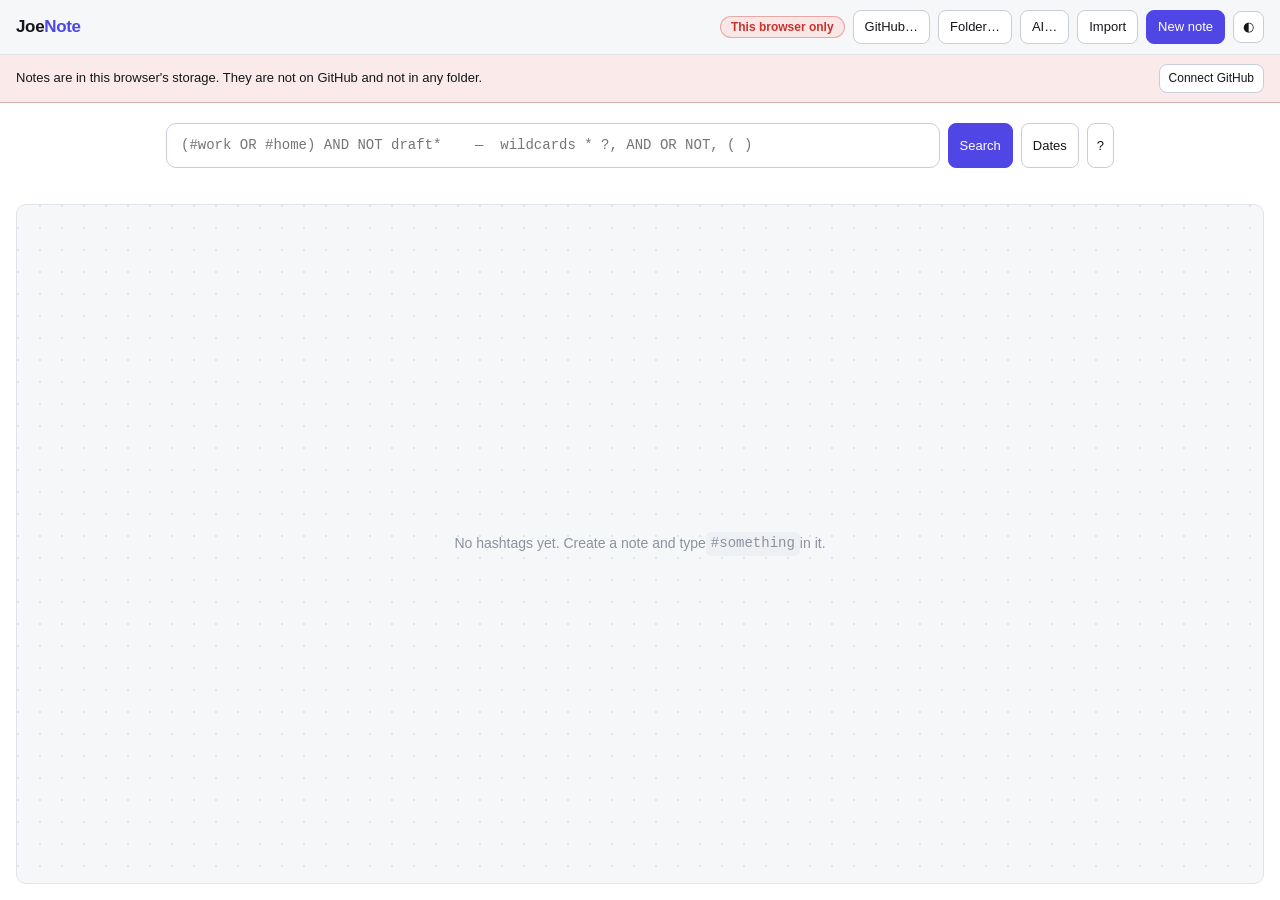
<file: index.html>
<!DOCTYPE html>
<html lang="en">
<head>
<meta charset="utf-8" />
<meta name="viewport" content="width=device-width, initial-scale=1" />
<title>JoeNote</title>
<meta name="description" content="Markdown notes organised entirely by hashtags." />
<meta name="color-scheme" content="light dark" />
<!-- ?v= is bumped on every release. Pages serves css/js with a long max-age,
     so without it a returning browser pairs this new HTML with its cached old
     scripts and the app half-works in ways that look like real bugs. -->
<link rel="stylesheet" href="css/app.css?v=2026-08-24a" />
<link rel="icon" href="data:image/svg+xml,%3Csvg xmlns='http://www.w3.org/2000/svg' viewBox='0 0 32 32'%3E%3Ctext y='26' font-size='26'%3E%23%3C/text%3E%3C/svg%3E" />
</head>
<body>

<header class="topbar">
  <a class="brand" href="#/" title="Home — the hashtag map">Joe<span>Note</span></a>

  <div class="topbar-spacer"></div>

  <button id="storage-pill" class="pill destination" type="button" title="Where saves go — click to change"></button>
  <button id="btn-github" class="btn" type="button">GitHub…</button>
  <button id="btn-connect" class="btn" type="button">Folder…</button>
  <button id="btn-ai" class="btn" type="button" title="Anthropic key, for the 10-word summary">AI…</button>
  <button id="btn-import" class="btn" type="button" title="Import .md files">Import</button>
  <input id="file-import" type="file" accept=".md,.markdown,text/markdown" multiple hidden />
  <button id="btn-new" class="btn primary" type="button" title="New note (n)">New note</button>
  <button id="btn-theme" class="btn icon" type="button" title="Light / dark">◐</button>
</header>

<div id="storage-banner" class="banner" hidden>
  <span id="storage-banner-text"></span>
  <button class="btn tiny" type="button" id="banner-github">Connect GitHub</button>
</div>

<!-- ======================= GITHUB CONNECT ======================== -->
<div id="gh-overlay" class="overlay" hidden>
  <div class="sheet" role="dialog" aria-modal="true" aria-labelledby="gh-h">
    <header>
      <h2 id="gh-h">Store notes in a GitHub repository</h2>
      <button class="btn icon" type="button" id="gh-close" title="Close">×</button>
    </header>

    <p class="sheet-lead">
      Every save, delete and pasted image becomes a commit. What you see here is
      exactly what is in the repo — from any browser, any machine.
    </p>

    <div class="field">
      <label for="gh-owner">Owner</label>
      <input id="gh-owner" spellcheck="false" placeholder="your-github-username" />
    </div>
    <div class="field">
      <label for="gh-repo">Repository</label>
      <input id="gh-repo" spellcheck="false" placeholder="joenote" />
    </div>
    <div class="field">
      <label for="gh-branch">Branch</label>
      <input id="gh-branch" spellcheck="false" placeholder="main" />
    </div>
    <div class="field">
      <label for="gh-token">Fine-grained personal access token</label>
      <input id="gh-token" type="password" spellcheck="false" autocomplete="off" placeholder="github_pat_…" />
    </div>

    <details class="sheet-help">
      <summary>How to make the token (1 minute)</summary>
      <ol>
        <li>Open <a href="https://github.com/settings/personal-access-tokens/new" target="_blank" rel="noopener noreferrer">github.com/settings/personal-access-tokens/new</a>.</li>
        <li><strong>Repository access</strong> → Only select repositories → pick this one repo.</li>
        <li><strong>Permissions</strong> → Repository permissions → <strong>Contents: Read and write</strong>. Nothing else.</li>
        <li>Generate, copy, paste it above.</li>
      </ol>
      <p>The token is kept in this browser's local storage and sent only to
         <code>api.github.com</code>. JoeNote has no server. Scope it to the one
         repo so it can do nothing else, and revoke it any time on GitHub.</p>
    </details>

    <p id="gh-msg" class="sheet-msg"></p>

    <footer>
      <button class="btn danger" type="button" id="gh-disconnect" hidden>Disconnect</button>
      <div class="topbar-spacer"></div>
      <button class="btn" type="button" id="gh-cancel">Cancel</button>
      <button class="btn primary" type="button" id="gh-save">Connect</button>
    </footer>
  </div>
</div>

<!-- ========================= ANTHROPIC KEY ======================= -->
<div id="ai-overlay" class="overlay" hidden>
  <div class="sheet" role="dialog" aria-modal="true" aria-labelledby="ai-h">
    <header>
      <h2 id="ai-h">Key for the 10-word summary</h2>
      <button class="btn icon" type="button" id="ai-close" title="Close">&times;</button>
    </header>

    <p class="sheet-lead">
      Select some text in a note and one of the choices is a summary in under
      ten words, written by Claude and pinned to the highlight as its note.
      That is the only thing this key is used for.
    </p>

    <div class="field">
      <label for="ai-key">Anthropic API key</label>
      <input id="ai-key" type="password" spellcheck="false" autocomplete="off" placeholder="sk-ant-&hellip;" />
    </div>

    <details class="sheet-help">
      <summary>Where the key goes</summary>
      <p>The key is kept in this browser's local storage and sent only to
         <code>api.anthropic.com</code>. JoeNote has no server, so there is
         nowhere else for it to go &mdash; it is never written into a note, never
         committed, and never leaves this machine except on the way to
         Anthropic.</p>
      <p>That also means anyone with this browser has the key. Make it at
         <a href="https://console.anthropic.com/settings/keys" target="_blank" rel="noopener noreferrer">console.anthropic.com/settings/keys</a>,
         and revoke it there the moment you want it gone.</p>
    </details>

    <p id="ai-msg" class="sheet-msg"></p>

    <footer>
      <button class="btn danger" type="button" id="ai-clear">Remove</button>
      <div class="topbar-spacer"></div>
      <button class="btn" type="button" id="ai-cancel">Cancel</button>
      <button class="btn primary" type="button" id="ai-save">Save</button>
    </footer>
  </div>
</div>

<!-- =========================== SUMMARY ===========================
     The summary and a button to dismiss it. Nothing else belongs here. -->
<div id="sum-overlay" class="overlay" hidden>
  <div class="sheet sum" role="dialog" aria-modal="true" aria-labelledby="sum-text">
    <p id="sum-text" class="sum-text"></p>
    <button class="btn primary" type="button" id="sum-ok">OK</button>
  </div>
</div>

<main>

  <!-- ============================ HOME ============================ -->
  <section id="view-home" class="view">
    <form id="search-form" class="search" autocomplete="off">
      <input id="q" type="search" spellcheck="false"
             placeholder="(#work OR #home) AND NOT draft*    —  wildcards * ?, AND OR NOT, ( )" />
      <button class="btn primary" type="submit">Search</button>
      <button class="btn" type="button" id="btn-dates" aria-pressed="false"
              title="Limit the search to a date or a date range">Dates</button>
      <button class="btn icon" type="button" id="btn-help" title="Query syntax">?</button>
    </form>

    <!-- The pickers are a front end for the query language: they write a
         term into the box above, so one string still drives everything. -->
    <div id="date-filter" class="date-filter" hidden>
      <div class="df-row">
        <label for="df-field">Limit by</label>
        <select id="df-field">
          <option value="updated">last modified</option>
          <option value="created">created</option>
          <option value="date">either date</option>
        </select>
        <label for="df-from">from</label>
        <input type="date" id="df-from" />
        <label for="df-to">to</label>
        <input type="date" id="df-to" />
        <span class="topbar-spacer"></span>
        <button class="btn tiny" type="button" id="df-clear">Clear dates</button>
      </div>
      <div class="df-row df-presets">
        <button class="btn tiny" type="button" data-range="today">Today</button>
        <button class="btn tiny" type="button" data-range="yesterday">Yesterday</button>
        <button class="btn tiny" type="button" data-range="7d">Last 7 days</button>
        <button class="btn tiny" type="button" data-range="30d">Last 30 days</button>
        <button class="btn tiny" type="button" data-range="thismonth">This month</button>
        <button class="btn tiny" type="button" data-range="thisyear">This year</button>
      </div>
      <p class="df-hint">One side may be left empty for an open-ended range.</p>
    </div>

    <p id="search-msg" class="search-msg"></p>

    <div id="help" class="help" hidden>
      <div class="help-grid">
        <div>
          <h4>Logic</h4>
          <ul>
            <li><code>a b</code> — both (implicit AND)</li>
            <li><code>a AND b</code> · <code>&amp;&amp;</code> · <code>&amp;</code></li>
            <li><code>a OR b</code> · <code>||</code> · <code>|</code></li>
            <li><code>NOT a</code> · <code>!a</code> · <code>-a</code></li>
            <li><code>(a OR b) AND !c</code></li>
          </ul>
        </div>
        <div>
          <h4>Wildcards</h4>
          <ul>
            <li><code>proj*</code> — any run of characters</li>
            <li><code>te?t</code> — exactly one character</li>
            <li><code>"exact phrase"</code> — literal, no wildcards</li>
          </ul>
        </div>
        <div>
          <h4>Fields</h4>
          <ul>
            <li><code>#work</code> / <code>tag:work</code> — tagged #work</li>
            <li><code>title:</code> <code>text:</code> <code>file:</code></li>
            <li><code>is:untagged</code> <code>has:image</code> <code>has:link</code> <code>has:code</code></li>
          </ul>
        </div>
        <div>
          <h4>Dates <span class="help-note">day first — dd-mm-yyyy</span></h4>
          <ul>
            <li><code>updated:02-08-2026</code> · <code>02/08/2026</code> — that day</li>
            <li><code>created:08-2026</code> · <code>created:2026</code> — month, year</li>
            <li><code>updated:01-08-2026..31-08-2026</code> — a range</li>
            <li><code>created:&gt;01-08-2026</code> · <code>&gt;=</code> <code>&lt;</code> <code>&lt;=</code></li>
            <li><code>before:</code> <code>after:</code> <code>since:</code> <code>until:</code></li>
            <li><code>updated:today</code> <code>yesterday</code> <code>7d</code> <code>thismonth</code></li>
            <li><code>date:</code> — either date · <code>is:undated</code></li>
            <li>ISO is read too: <code>updated:2026-08-02</code></li>
          </ul>
        </div>
      </div>
    </div>

    <div class="map-wrap">
      <svg id="map" role="img" aria-label="Hashtag map"></svg>

      <p id="map-empty" class="map-empty" hidden>
        No hashtags yet. Create a note and type <code>#something</code> in it.
      </p>

      <div class="panels">

      <aside id="notes-panel" class="notes-panel" hidden>
        <header>
          <h3 id="np-title">#tag</h3>
          <button class="btn icon" type="button" id="np-close" title="Close">×</button>
        </header>
        <ul id="np-list" class="np-list"></ul>
        <p id="np-empty" class="np-empty" hidden>No notes carry this hashtag yet.</p>
        <a class="btn tiny" id="np-all" href="#/">Open as a full search →</a>
      </aside>

      <aside id="tag-panel" class="tag-panel" hidden>
        <header>
          <h3 id="tp-name">#tag</h3>
          <button class="btn icon" type="button" id="tp-close" title="Close">×</button>
        </header>
        <p class="tp-count"><span id="tp-count">0</span> notes ·
          <a href="#" id="tp-open">show them</a></p>

        <h4>Rename</h4>
        <div class="row">
          <input id="tp-rename-input" placeholder="new name" />
          <button class="btn tiny" type="button" id="tp-rename">Rename</button>
        </div>
        <p class="hint">Renaming rewrites the hashtag in every note that uses it.
          A hashtag leaves the map by leaving the notes.</p>
      </aside>

      </div>

      <datalist id="tag-list"></datalist>
    </div>
  </section>

  <!-- ========================== RESULTS =========================== -->
  <section id="view-results" class="view" hidden>
    <div class="results-bar">
      <a class="btn tiny" href="#/">‹ Map</a>
      <code id="results-query"></code>
      <span id="results-count" class="pill"></span>
    </div>
    <ul id="results" class="results"></ul>
    <p id="results-empty" class="empty" hidden>Nothing matched.</p>
  </section>

  <!-- ============================ NOTE ============================ -->
  <section id="view-note" class="view" hidden>
    <div class="note-bar">
      <a class="btn tiny" href="#/" title="Back to the map">‹ Map</a>
      <span id="note-file" class="pill" title="File name"></span>
      <div class="topbar-spacer"></div>
      <span id="note-status" class="save-status"></span>
      <div class="segmented">
        <button class="btn tiny" type="button" id="btn-mode-view">View</button>
        <button class="btn tiny" type="button" id="btn-mode-edit">Edit</button>
      </div>
      <button class="btn tiny" type="button" id="btn-image" title="Add an image">＋ Image</button>
      <button class="btn tiny" type="button" id="btn-download" title="Download this .md">↓ .md</button>
      <button class="btn tiny danger" type="button" id="btn-delete">Delete</button>
    </div>
    <!-- phones have no clipboard-image paste and no drag-and-drop, so this is
         the only way in on mobile; accept="image/*" offers camera + library -->
    <input id="file-image" type="file" accept="image/*" multiple hidden />

    <div id="note-tags" class="note-tags"></div>
    <p id="note-dates" class="note-dates" hidden></p>

    <article id="note-view" class="markdown-body"></article>
    <textarea id="note-edit" class="editor" spellcheck="true" hidden
              placeholder="# Title&#10;&#10;Write markdown. Tag it with #hashtags. Paste images straight in."></textarea>
    <p class="editor-hint" id="editor-hint" hidden>
      Ctrl/⌘+S save · Ctrl/⌘+E toggle view · paste, drop or ＋ Image to embed a picture
    </p>
  </section>

</main>

<div id="toast" class="toast" hidden></div>

<script src="js/md.js?v=2026-08-24a"></script>
<script src="js/sanitize.js?v=2026-08-24a"></script>
<script src="js/store.js?v=2026-08-24a"></script>
<script src="js/tags.js?v=2026-08-24a"></script>
<script src="js/search.js?v=2026-08-24a"></script>
<script src="js/graph.js?v=2026-08-24a"></script>
<script src="js/hl.js?v=2026-08-24a"></script>
<script src="js/app.js?v=2026-08-24a"></script>
</body>
</html>
</file>
<file: css/app.css>
/* JoeNote - css/app.css */

:root {
  --bg: #ffffff;
  --bg-soft: #f6f7f9;
  --bg-sunk: #eef0f4;
  --fg: #14161a;
  --fg-soft: #5a6270;
  --fg-faint: #8a92a0;
  --line: #e0e3e9;
  --line-strong: #c8cdd7;
  --accent: #4f46e5;
  --accent-soft: #eef0ff;
  --accent-fg: #ffffff;
  --danger: #c8342c;
  --ok: #14804a;
  --radius: 10px;
  --mono: ui-monospace, SFMono-Regular, "SF Mono", Menlo, Consolas, "Liberation Mono", monospace;
  --sans: -apple-system, BlinkMacSystemFont, "Segoe UI", Roboto, "Helvetica Neue", Arial, sans-serif;
  --shadow: 0 1px 2px rgba(16, 20, 30, .06), 0 8px 24px rgba(16, 20, 30, .08);
}

html[data-theme="dark"] {
  --bg: #101319;
  --bg-soft: #171b23;
  --bg-sunk: #1e232d;
  --fg: #e6e9ef;
  --fg-soft: #a4adbd;
  --fg-faint: #737d8e;
  --line: #272d38;
  --line-strong: #3a4250;
  --accent: #8b87ff;
  --accent-soft: #23234a;
  --accent-fg: #0d0f14;
  --danger: #ff7a70;
  --ok: #4ad07f;
  --shadow: 0 1px 2px rgba(0, 0, 0, .4), 0 10px 30px rgba(0, 0, 0, .35);
}

* { box-sizing: border-box; }

/* Author styles beat the UA sheet, so any class that sets `display` would
   otherwise defeat the hidden attribute. Settle it once, here. */
[hidden] { display: none !important; }

html, body { height: 100%; }

body {
  margin: 0;
  font-family: var(--sans);
  font-size: 15px;
  line-height: 1.55;
  color: var(--fg);
  background: var(--bg);
  -webkit-font-smoothing: antialiased;
  display: flex;
  flex-direction: column;
}

a { color: var(--accent); }

/* ------------------------------- top bar ------------------------------ */

.topbar {
  display: flex;
  align-items: center;
  gap: 8px;
  padding: 10px 16px;
  border-bottom: 1px solid var(--line);
  background: var(--bg-soft);
  position: sticky;
  top: 0;
  z-index: 20;
  flex-wrap: wrap;
}

.brand {
  font-weight: 700;
  font-size: 17px;
  letter-spacing: -.02em;
  text-decoration: none;
  color: var(--fg);
}
.brand span { color: var(--accent); }

.topbar-spacer { flex: 1 1 auto; }

.btn {
  font: inherit;
  font-size: 13px;
  padding: 6px 11px;
  border-radius: 8px;
  border: 1px solid var(--line-strong);
  background: var(--bg);
  color: var(--fg);
  cursor: pointer;
  white-space: nowrap;
  text-decoration: none;
  display: inline-flex;
  align-items: center;
  gap: 5px;
}
.btn:hover { background: var(--bg-sunk); }
.btn:active { transform: translateY(1px); }
.btn.primary { background: var(--accent); border-color: var(--accent); color: var(--accent-fg); }
.btn.primary:hover { filter: brightness(1.08); }
.btn.tiny { font-size: 12px; padding: 4px 9px; }
.btn.icon { padding: 5px 9px; }
.btn.danger { color: var(--danger); border-color: color-mix(in srgb, var(--danger) 40%, var(--line-strong)); }
.btn.danger:hover { background: color-mix(in srgb, var(--danger) 12%, var(--bg)); }
.btn[aria-pressed="true"] { background: var(--accent-soft); border-color: var(--accent); color: var(--accent); }

.segmented { display: inline-flex; }
.segmented .btn { border-radius: 0; }
.segmented .btn:first-child { border-radius: 8px 0 0 8px; }
.segmented .btn:last-child { border-radius: 0 8px 8px 0; margin-left: -1px; }

.pill {
  font-size: 12px;
  color: var(--fg-soft);
  background: var(--bg-sunk);
  border: 1px solid var(--line);
  border-radius: 999px;
  padding: 3px 10px;
  white-space: nowrap;
  max-width: 34ch;
  overflow: hidden;
  text-overflow: ellipsis;
}

.destination { cursor: pointer; font-weight: 600; color: var(--fg); }
.destination:hover { border-color: var(--accent); }
.destination.github { background: var(--accent-soft); color: var(--accent); border-color: color-mix(in srgb, var(--accent) 30%, transparent); }
.destination.local { background: color-mix(in srgb, var(--danger) 12%, var(--bg)); color: var(--danger); border-color: color-mix(in srgb, var(--danger) 35%, transparent); }

.banner {
  display: flex; align-items: center; gap: 10px; flex-wrap: wrap;
  padding: 9px 16px; font-size: 13px;
  background: color-mix(in srgb, var(--danger) 10%, var(--bg));
  border-bottom: 1px solid color-mix(in srgb, var(--danger) 30%, var(--line));
  color: var(--fg);
}
.banner span { flex: 1 1 auto; }

/* ------------------------------- sheet -------------------------------- */

.overlay {
  position: fixed; inset: 0; z-index: 50;
  background: color-mix(in srgb, #05070c 55%, transparent);
  display: flex; align-items: center; justify-content: center; padding: 20px;
  overflow: auto;
}
.sheet {
  background: var(--bg); border: 1px solid var(--line-strong); border-radius: 14px;
  box-shadow: var(--shadow); width: 100%; max-width: 480px; padding: 18px 20px 16px;
}
.sheet header { display: flex; align-items: flex-start; gap: 10px; }
.sheet h2 { margin: 0; font-size: 17px; flex: 1 1 auto; letter-spacing: -.01em; }
.sheet-lead { margin: 8px 0 14px; font-size: 13px; color: var(--fg-soft); }
.field { margin-bottom: 10px; }
.field label { display: block; font-size: 11.5px; text-transform: uppercase; letter-spacing: .05em; color: var(--fg-faint); margin-bottom: 3px; }
.field input {
  width: 100%; font: inherit; font-size: 14px; font-family: var(--mono);
  padding: 8px 10px; border: 1px solid var(--line-strong); border-radius: 8px;
  background: var(--bg); color: var(--fg);
}
.field input:focus { outline: none; border-color: var(--accent); box-shadow: 0 0 0 3px var(--accent-soft); }
.sheet-help { margin: 12px 0 0; font-size: 12.5px; color: var(--fg-soft); }
.sheet-help summary { cursor: pointer; color: var(--accent); }
.sheet-help ol { padding-left: 18px; margin: 8px 0; }
.sheet-help li { margin: 3px 0; }
.sheet-help code { font-family: var(--mono); background: var(--bg-sunk); padding: 1px 4px; border-radius: 4px; }
.sheet-msg { min-height: 18px; margin: 10px 0 0; font-size: 12.5px; color: var(--danger); }
.sheet-msg.ok { color: var(--ok); }
.sheet footer { display: flex; align-items: center; gap: 8px; margin-top: 12px; }

main { flex: 1 1 auto; min-height: 0; display: flex; flex-direction: column; }
.view { flex: 1 1 auto; min-height: 0; display: flex; flex-direction: column; }
.view[hidden] { display: none; }

/* ------------------------------- search ------------------------------- */

.search {
  display: flex;
  gap: 8px;
  padding: 20px 16px 6px;
  max-width: 980px;
  width: 100%;
  margin: 0 auto;
}
.search input {
  flex: 1 1 auto;
  font: inherit;
  font-family: var(--mono);
  font-size: 14px;
  padding: 11px 14px;
  border-radius: var(--radius);
  border: 1px solid var(--line-strong);
  background: var(--bg);
  color: var(--fg);
}
.search input:focus {
  outline: none;
  border-color: var(--accent);
  box-shadow: 0 0 0 3px var(--accent-soft);
}

.search-msg {
  max-width: 980px;
  width: 100%;
  margin: 0 auto;
  padding: 0 16px;
  min-height: 20px;
  font-size: 12.5px;
  color: var(--fg-soft);
}
.search-msg.error { color: var(--danger); }

/* ---------------------------- date filter ----------------------------- */

.date-filter {
  max-width: 980px;
  width: 100%;
  margin: 8px auto 0;
  padding: 12px 16px;
  background: var(--bg-soft);
  border: 1px solid var(--line);
  border-radius: var(--radius);
}
.df-row { display: flex; flex-wrap: wrap; align-items: center; gap: 8px; }
.df-row + .df-row { margin-top: 8px; }
.df-row label { font-size: 12px; color: var(--fg-faint); }
.date-filter select,
.date-filter input[type="date"] {
  font: inherit;
  font-size: 13px;
  padding: 5px 8px;
  border: 1px solid var(--line-strong);
  border-radius: 8px;
  background: var(--bg);
  color: var(--fg);
  color-scheme: light dark;
}
.date-filter select:focus,
.date-filter input[type="date"]:focus {
  outline: none; border-color: var(--accent); box-shadow: 0 0 0 3px var(--accent-soft);
}
.df-presets { border-top: 1px solid var(--line); padding-top: 8px; }
.df-hint { margin: 8px 0 0; font-size: 11.5px; color: var(--fg-faint); }

.help {
  max-width: 980px;
  width: 100%;
  margin: 4px auto 0;
  padding: 14px 16px;
  background: var(--bg-soft);
  border: 1px solid var(--line);
  border-radius: var(--radius);
}
.help-grid { display: grid; grid-template-columns: repeat(auto-fit, minmax(230px, 1fr)); gap: 16px; }
.help h4 { margin: 0 0 6px; font-size: 12px; text-transform: uppercase; letter-spacing: .06em; color: var(--fg-faint); }
.help-note { text-transform: none; letter-spacing: 0; font-weight: 400; color: var(--accent); }
.help ul { margin: 0; padding-left: 16px; font-size: 13px; color: var(--fg-soft); }
.help code { font-family: var(--mono); font-size: 12px; background: var(--bg-sunk); padding: 1px 5px; border-radius: 5px; color: var(--fg); }

/* --------------------------------- map -------------------------------- */

.map-wrap {
  position: relative;
  flex: 1 1 auto;
  min-height: 380px;
  margin: 10px 16px 16px;
  border: 1px solid var(--line);
  border-radius: var(--radius);
  background:
    radial-gradient(circle at 1px 1px, var(--line) 1px, transparent 0) 0 0 / 22px 22px,
    var(--bg-soft);
  overflow: hidden;
}

#map { width: 100%; height: 100%; display: block; touch-action: none; cursor: grab; }
#map:active { cursor: grabbing; }

.map-empty {
  position: absolute; inset: 0; display: flex; align-items: center; justify-content: center;
  color: var(--fg-faint); font-size: 14px; pointer-events: none; text-align: center; padding: 20px;
}
.map-empty code { font-family: var(--mono); background: var(--bg-sunk); padding: 1px 5px; border-radius: 5px; }

.node { cursor: pointer; }
.node rect {
  fill: var(--bg);
  stroke: var(--line-strong);
  stroke-width: 2;
  transition: fill .12s, stroke .12s;
}
/* every hashtag is drawn the same: none of them outranks any other */
.node:hover rect { stroke: var(--accent); }
.node.hi rect { fill: var(--accent); stroke: var(--accent); }
.node.selected rect { stroke: var(--accent); stroke-width: 3.5; }
.node.dim { opacity: .25; }
.node-label {
  font-family: var(--sans);
  fill: var(--fg-soft);
  text-anchor: middle;
  pointer-events: none;
  user-select: none;
}
.node.selected .node-label { fill: var(--fg); font-weight: 600; }
/* the box behind it has gone solid accent, so the word has to turn over */
.node.hi .node-label { fill: var(--accent-fg); font-weight: 600; }
.node:focus { outline: none; }
.node:focus rect { stroke: var(--accent); stroke-width: 3.5; }

/* ------------------------------ tag panel ----------------------------- */

/* Notes on the left, the tag itself on the right; both float over the map. */
.panels {
  position: absolute;
  inset: 10px;
  display: flex;
  gap: 10px;
  pointer-events: none;
}
.panels > aside {
  pointer-events: auto;
  width: 290px;
  max-width: 100%;
  max-height: 100%;
  display: flex;
  flex-direction: column;
  background: var(--bg);
  border: 1px solid var(--line-strong);
  border-radius: var(--radius);
  box-shadow: var(--shadow);
  padding: 12px 14px 14px;
}
.panels > #tag-panel { margin-left: auto; overflow: auto; }

.np-list {
  list-style: none; margin: 6px 0 8px; padding: 0;
  overflow-y: auto; flex: 1 1 auto; min-height: 40px;
}
.np-list li { border-bottom: 1px solid var(--line); }
.np-list li:last-child { border-bottom: 0; }
.np-list a {
  display: block; padding: 7px 6px; border-radius: 7px;
  text-decoration: none; color: inherit;
}
.np-list a:hover { background: var(--bg-soft); }
.np-list .np-title { font-size: 13.5px; font-weight: 600; }
.np-list .np-sub {
  font-size: 11.5px; color: var(--fg-faint); font-family: var(--mono);
  overflow: hidden; text-overflow: ellipsis; white-space: nowrap;
}
.np-empty { font-size: 12.5px; color: var(--fg-faint); margin: 8px 0; }
#np-all { justify-content: center; }

.tag-panel header, .notes-panel header { display: flex; align-items: center; gap: 8px; }
.tag-panel h3, .notes-panel h3 {
  margin: 0; font-size: 15px; flex: 1 1 auto; font-family: var(--mono); word-break: break-all;
}
.tag-panel h4 { margin: 14px 0 6px; font-size: 11px; text-transform: uppercase; letter-spacing: .06em; color: var(--fg-faint); }
.tp-count { margin: 4px 0 0; font-size: 12.5px; color: var(--fg-soft); }
.tag-panel .row { display: flex; gap: 6px; margin-top: 6px; }
.tag-panel .row input {
  flex: 1 1 auto; min-width: 0; font: inherit; font-size: 12.5px; padding: 5px 8px;
  border: 1px solid var(--line-strong); border-radius: 7px; background: var(--bg); color: var(--fg);
}
.tag-panel .hint { font-size: 11.5px; color: var(--fg-faint); margin: 6px 0 0; }
.tag-panel .btn.danger { margin-top: 16px; width: 100%; justify-content: center; }

.chip {
  display: inline-flex; align-items: center; gap: 4px;
  font-family: var(--mono); font-size: 12px;
  background: var(--accent-soft); color: var(--accent);
  border: 1px solid color-mix(in srgb, var(--accent) 25%, transparent);
  border-radius: 999px; padding: 2px 8px; text-decoration: none;
}
.chip button {
  border: 0; background: none; color: inherit; cursor: pointer; font: inherit;
  padding: 0 0 0 2px; opacity: .6;
}
.chip button:hover { opacity: 1; }

/* ------------------------------- results ------------------------------ */

.results-bar {
  display: flex; align-items: center; gap: 10px;
  padding: 14px 16px 8px; max-width: 900px; width: 100%; margin: 0 auto;
}
.results-bar code {
  font-family: var(--mono); font-size: 12.5px; color: var(--fg-soft);
  background: var(--bg-sunk); padding: 3px 9px; border-radius: 7px;
  overflow: hidden; text-overflow: ellipsis; white-space: nowrap; flex: 1 1 auto;
}

.results { list-style: none; margin: 0 auto 40px; padding: 0 16px; max-width: 900px; width: 100%; }
.results li { border-bottom: 1px solid var(--line); }
.results a.result {
  display: block; padding: 12px 6px; text-decoration: none; color: inherit; border-radius: 8px;
}
.results a.result:hover { background: var(--bg-soft); }
.result h3 { margin: 0 0 3px; font-size: 15.5px; font-weight: 600; }
.result .snippet { margin: 0; font-size: 13px; color: var(--fg-soft); display: -webkit-box; -webkit-line-clamp: 2; -webkit-box-orient: vertical; overflow: hidden; }
.result .meta { margin-top: 6px; display: flex; flex-wrap: wrap; gap: 5px; align-items: center; }
.result .meta .file { font-family: var(--mono); font-size: 11px; color: var(--fg-faint); }
.result .meta .when { font-size: 11px; color: var(--fg-faint); }
.result .meta .when.approx { font-style: italic; }
mark { background: color-mix(in srgb, var(--accent) 28%, transparent); color: inherit; border-radius: 3px; padding: 0 1px; }
.empty { text-align: center; color: var(--fg-faint); padding: 40px 16px; }

/* -------------------------------- note -------------------------------- */

.note-bar {
  display: flex; align-items: center; gap: 8px; flex-wrap: wrap;
  padding: 12px 16px 8px; max-width: 860px; width: 100%; margin: 0 auto;
}
.save-status { font-size: 12px; color: var(--fg-faint); min-width: 60px; text-align: right; }
.save-status.saved { color: var(--ok); }

.note-tags {
  display: flex; flex-wrap: wrap; gap: 5px;
  padding: 0 16px 8px; max-width: 860px; width: 100%; margin: 0 auto;
}

.note-dates {
  padding: 0 16px 10px; max-width: 860px; width: 100%; margin: -4px auto 0;
  font-size: 12px; color: var(--fg-faint);
}
.note-dates .approx { font-style: italic; }

.editor {
  flex: 1 1 auto;
  width: 100%;
  max-width: 860px;
  margin: 0 auto;
  min-height: 55vh;
  font-family: var(--mono);
  font-size: 14px;
  line-height: 1.65;
  padding: 16px;
  tab-size: 4;
  border: 1px solid var(--line);
  border-radius: var(--radius);
  background: var(--bg-soft);
  color: var(--fg);
  resize: none;
}
.editor:focus { outline: none; border-color: var(--accent); }
.editor.dropping { border-color: var(--accent); background: var(--accent-soft); }
.editor-hint { max-width: 860px; width: 100%; margin: 6px auto 30px; padding: 0 16px; font-size: 12px; color: var(--fg-faint); }

/* --------------------------- rendered markdown ------------------------ */

.markdown-body {
  max-width: 860px;
  width: 100%;
  margin: 0 auto;
  padding: 0 16px 80px;
  overflow-wrap: break-word;
}
.markdown-body > *:first-child { margin-top: 0; }
/* a jump to a chapter must not land it under the sticky bar at the top */
.markdown-body [id] { scroll-margin-top: 72px; }
.markdown-body h1, .markdown-body h2, .markdown-body h3,
.markdown-body h4, .markdown-body h5, .markdown-body h6 {
  margin: 1.6em 0 .5em; line-height: 1.25; letter-spacing: -.01em;
}
.markdown-body h1 { font-size: 1.9em; }
.markdown-body h2 { font-size: 1.45em; padding-bottom: .25em; border-bottom: 1px solid var(--line); }
.markdown-body h3 { font-size: 1.2em; }
.markdown-body h4 { font-size: 1.05em; }
.markdown-body h5, .markdown-body h6 { font-size: .95em; color: var(--fg-soft); }
.markdown-body p { margin: 0 0 1em; }
.markdown-body ul, .markdown-body ol { margin: 0 0 1em; padding-left: 1.6em; }
.markdown-body li { margin: .2em 0; }
.markdown-body li > ul, .markdown-body li > ol { margin-bottom: 0; }
.markdown-body ul.task-list { list-style: none; padding-left: 1.1em; }
.markdown-body li.task-item input { margin-right: .4em; }
.markdown-body blockquote {
  margin: 0 0 1em; padding: .1em 1em; color: var(--fg-soft);
  border-left: 3px solid var(--line-strong); background: var(--bg-soft);
  border-radius: 0 8px 8px 0;
}
.markdown-body code {
  font-family: var(--mono); font-size: .875em;
  background: var(--bg-sunk); padding: .15em .4em; border-radius: 5px;
}
.markdown-body pre {
  margin: 0 0 1em; padding: 13px 15px; overflow-x: auto;
  background: var(--bg-sunk); border: 1px solid var(--line); border-radius: var(--radius);
}
.markdown-body pre code { background: none; padding: 0; font-size: 13px; line-height: 1.55; }
.markdown-body hr { border: 0; border-top: 1px solid var(--line); margin: 2em 0; }
.markdown-body img { max-width: 100%; height: auto; border-radius: 8px; display: block; margin: .4em 0; }
.markdown-body .table-wrap { overflow-x: auto; margin: 0 0 1em; }
.markdown-body table { border-collapse: collapse; width: max-content; min-width: 60%; font-size: 14px; }
.markdown-body th, .markdown-body td { border: 1px solid var(--line); padding: 6px 11px; }
.markdown-body th { background: var(--bg-soft); font-weight: 600; }
.markdown-body tbody tr:nth-child(even) { background: color-mix(in srgb, var(--bg-soft) 60%, transparent); }
.markdown-body kbd {
  font-family: var(--mono); font-size: .82em; padding: 1px 5px;
  border: 1px solid var(--line-strong); border-bottom-width: 2px; border-radius: 5px; background: var(--bg-soft);
}
.markdown-body .footnotes { font-size: .9em; color: var(--fg-soft); }
.markdown-body .footnotes li p { display: inline; }
.markdown-body .fnback { text-decoration: none; margin-left: 4px; }
.markdown-body sup.fnref a { text-decoration: none; padding: 0 2px; }

.tagchip {
  display: inline-block;
  font-family: var(--mono); font-size: .86em; font-weight: 500;
  color: var(--accent); background: var(--accent-soft);
  border-radius: 999px; padding: 1px 8px; text-decoration: none;
  border: 1px solid color-mix(in srgb, var(--accent) 22%, transparent);
}
.tagchip:hover { filter: brightness(.95); }

/* -------------------------------- toast ------------------------------- */

.toast {
  position: fixed; left: 50%; bottom: 24px; transform: translateX(-50%);
  background: var(--fg); color: var(--bg);
  padding: 9px 16px; border-radius: 999px; font-size: 13px;
  box-shadow: var(--shadow); z-index: 100; max-width: 90vw; text-align: center;
}
.toast.err { background: var(--danger); color: #fff; }

/* ------------------------- highlights and their notes -----------------
 * A highlight is ==text== in the file. The little dot after one says a
 * note is tied to it; the note lives in the same run of characters, so
 * the dot can never outlive the highlight it belongs to.
 * -------------------------------------------------------------------- */

.markdown-body mark.hl {
  background: color-mix(in srgb, var(--accent) 24%, transparent);
  border-radius: 3px;
  padding: 0 2px;
  cursor: pointer;
  transition: background .12s;
}
.markdown-body mark.hl:hover,
.markdown-body mark.hl.open {
  background: color-mix(in srgb, var(--accent) 42%, transparent);
}
.markdown-body mark.hl[data-note]::after {
  content: "";
  display: inline-block;
  width: 5px;
  height: 5px;
  margin: 0 1px 0 3px;
  border-radius: 50%;
  background: var(--accent);
  vertical-align: super;
}

/* the pop-up menus: one for a fresh selection, one for an existing
   highlight. Both are positioned from JavaScript and never wider than
   the screen they appear on. */
.sel-menu {
  position: absolute;
  z-index: 60;
  display: flex;
  align-items: stretch;
  gap: 2px;
  padding: 4px;
  max-width: calc(100vw - 16px);
  border: 1px solid var(--line-strong);
  border-radius: var(--radius);
  background: var(--bg);
  box-shadow: var(--shadow);
  font: 500 13px/1 var(--sans);
  user-select: none;
  -webkit-user-select: none;
}
.sel-menu.stack { flex-direction: column; align-items: stretch; min-width: 210px; }
.sel-menu button {
  font: inherit;
  color: var(--fg);
  background: none;
  border: 0;
  border-radius: 7px;
  padding: 8px 11px;
  cursor: pointer;
  white-space: nowrap;
  text-align: left;
}
.sel-menu button:hover { background: var(--bg-sunk); }
.sel-menu button:disabled { color: var(--fg-faint); cursor: default; background: none; }
.sel-menu button.danger { color: var(--danger); }
.sel-menu .swatch {
  display: inline-block;
  width: 10px; height: 10px;
  margin-right: 7px;
  border-radius: 3px;
  background: color-mix(in srgb, var(--accent) 55%, transparent);
  vertical-align: -1px;
}
.sel-menu .note-read {
  padding: 7px 11px 9px;
  max-width: 260px;
  color: var(--fg-soft);
  font: 400 13px/1.45 var(--sans);
  border-bottom: 1px solid var(--line);
  margin-bottom: 2px;
  white-space: pre-wrap;
  overflow-wrap: anywhere;
}
.sel-menu textarea {
  font: 400 13px/1.45 var(--sans);
  color: var(--fg);
  background: var(--bg-soft);
  border: 1px solid var(--line-strong);
  border-radius: 7px;
  padding: 7px 9px;
  width: 260px;
  min-height: 66px;
  resize: vertical;
}
.sel-menu .row { display: flex; gap: 4px; justify-content: flex-end; padding-top: 4px; }
.sel-menu .row button { padding: 6px 10px; }
.sel-menu .row button.primary {
  background: var(--accent);
  border-color: var(--accent);
  color: var(--accent-fg);
}
.sel-menu .row button.primary:hover { filter: brightness(1.08); }

/* the note under a highlight, opened by clicking it */
.hl-note {
  margin: 0;
  color: var(--fg-soft);
}

/* the summary box: the summary, and a button to dismiss it */
.sheet.sum {
  max-width: 420px;
  text-align: center;
  padding: 26px 26px 20px;
}
.sum-text {
  margin: 0 0 20px;
  font-size: 18px;
  line-height: 1.45;
  color: var(--fg);
}
.sheet.sum .btn { min-width: 84px; }

/* ------------------------------ responsive ---------------------------- */

@media (max-width: 720px) {
  .topbar { gap: 6px; padding: 8px 10px; }
  .btn { font-size: 12px; padding: 5px 9px; }
  .search { padding: 12px 10px 4px; }
  .map-wrap { margin: 8px 10px 10px; min-height: 320px; }
  .panels { inset: auto 0 0 0; flex-direction: column; gap: 6px; max-height: 74%; }
  .panels > aside { width: auto; max-height: 36vh; border-radius: var(--radius) var(--radius) 0 0; }
  .panels > #tag-panel { margin-left: 0; }
  .markdown-body, .editor, .note-bar, .results, .results-bar, .note-tags,
  .note-dates { padding-left: 12px; padding-right: 12px; }
}

@media print {
  .topbar, .note-bar, .note-tags, .toast { display: none !important; }
  .markdown-body { max-width: none; }
}
</file>
